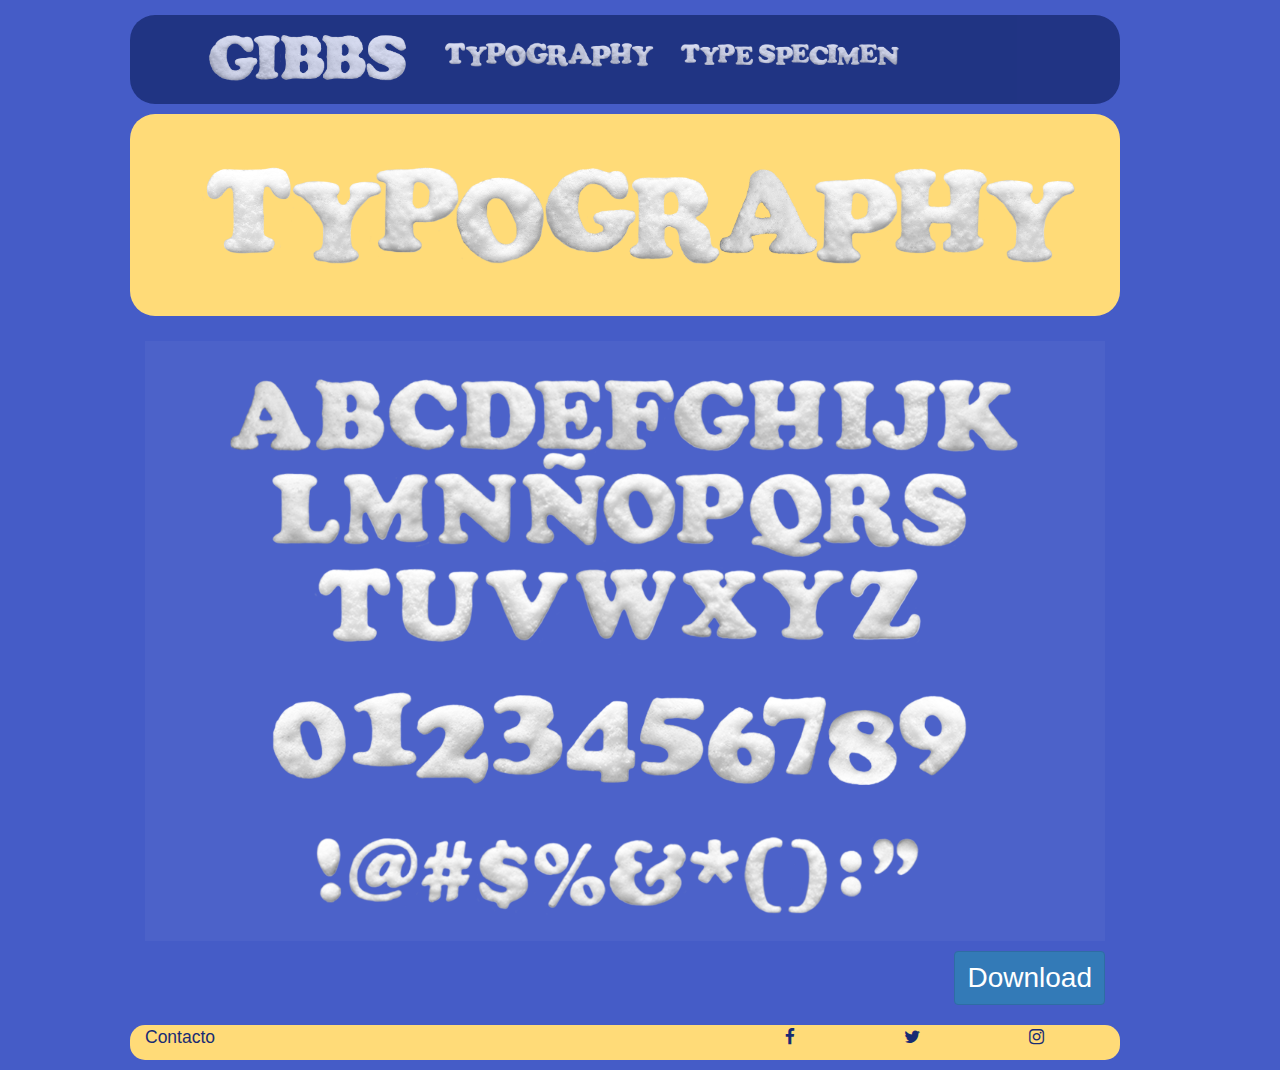
<file: font.html>
<!DOCTYPE html>
<html lang="en">
<head>
	<meta charset="UTF-8">
	<meta name="viewport" content="width=device-width, initial-scale=1.0">
	<title>GIBBS</title>
	<link rel="shortcut icon" type="image/png" href="img/favicon.png"/>
	<link rel="stylesheet" type="text/css" href="css/bootstrap.css"/>
	<link rel="stylesheet" type="text/css" href="css/style.css"/>
	<link rel="stylesheet" href="https://maxcdn.bootstrapcdn.com/font-awesome/4.6.2/css/font-awesome.min.css">

</head>


<body>
<div id="container">

<!--==================		Head 		==================-->

	<header>

		<nav class="row col-xs-12 col-sm-12 col-md-12 col-lg-12">
			<ul>

				<li>
					<a href="index.html"><img src="img/logo.png"></a>
				</li>
				<li>
					<a href="font.html"><img src="img/font.png"></a>
				</li>
				<li>
					<a href="typespecimen.html"><img src="img/type.png"></a>
				</li>

			</ul>
		</nav>

		<div id="header_img_font" class="row col-xs-12 col-sm-12 col-md-12 col-lg-12">

			<img src="img/font.png">
			
		</div>
		
	</header>

	<!--=================		Section 		=================-->

	<section class="row">

		<div id="frase" class="col-xs-12 col-sm-12 col-md-12 col-lg-12">
			<img src="img/abc.png">
		</div>

		<div id="button" class="col-xs-12 col-sm-12 col-md-12 col-lg-12">

			<a class="btn btn-primary" href="https://drive.google.com/open?id=0B02pHVLjUjf8dGFkU2hiQUVmUVE" role="button" target="_blank">Download</a>
			
		</div>

	</section>

		<!--===================		Footer 		===================-->

	<footer class="row">

		<div id="contacto" class="col-xs-6 col-sm-6 col-md-6 col-lg-6">

			<a href="#">Contacto</a>
			
		</div >
		<div id="social_media" class="col-xs-6 col-sm-6 col-md-6 col-lg-6">

			<ul>

				<li>
					<a href="https://www.facebook.com/camila.grisotto"><i class="fa fa-facebook" aria-hidden="true"></i></a>
				</li>

				<li>
					<a href="https://twitter.com/camilagrisotto"><i class="fa fa-twitter" aria-hidden="true"></i></a>
				</li>

				<li>
					<a href="https://www.instagram.com/camilagrisotto/"><i class="fa fa-instagram" aria-hidden="true"></i></a>
				</li>

			</ul>
			
		</div>

	</footer>

</div>
</body>
</html>
</file>
<file: css/style.css>
/****************               Body   	     ****************/
body {
	height: auto;
	background-color: #455CC7;
}

#container {
	max-width: 990px;
	margin: 0 auto;
	width: 100%;
 	align-self: center;
}

/****************               Header   	     ****************/

header {
	width: 100%;
	height: auto;
	margin-bottom: 15px;
	margin-top: 15px;
}

nav {
	float: left;
	background-color: #182B73;
	border-radius: 25px;
	width: 70%;
	height: auto;
	border-radius: 25px;
	opacity: 0.8;
}
nav ul {
	list-style: none;
}
nav ul li {
	display: inline;
	margin-left: 5px;
	margin-right: 5px;
}
nav ul li a img {
	width: 25%;
}
nav ul li a img:hover {
	width: 30%;
}
#header_img {
	width: 100%;
	height: auto;
	background-color: #FFDB78;
	border-radius: 25px;
	margin-top: 10px;
	margin-bottom: 25px;
}
#header_img_font {
	width: 100%;
	height: auto;
	background-color: #FFDB78;
	border-radius: 25px;
	margin-top: 10px;
	margin-bottom: 25px;
}
#header_img img {
	width: 100%; 
	height: auto;
	margin: 15px;
}
#header_img_font img {
	width: 100%; 
	height: auto;
	margin-top: 50px;
	margin-bottom: 50px;
	margin-left: 15px;
	margin-right: 15px;
	}

/****************               Section   	     ****************/

section {
	width: 100%;
	height: auto;
	margin-bottom: 15px;
}

#frase img {
	width: 100%;
}
#button {
	margin-top: 10px;
}
#button a {
	color: white;
	font-size: 2em;
	float: right;
}

/****************               Footer   	     ****************/

footer {
	width: 100%;
	background-color: #FFDB78;
	border-radius: 15px;
	margin-top: 20px;
	margin-bottom: 10px;
}
#foot {
	margin-top: 10px;
}
#contacto {
	float: left;
	position: relative;
}
#contacto a {
	text-decoration: none;
	color: #182B73;
	font-size: 1.25em;
}
#contacto a:hover{
	color: orange;
}
#social_media {
	float: right;
	position: relative;
}
#social_media ul {
	list-style: none;
}
#social_media ul li {
	display: inline;
	margin-left: 105px;
	bottom-top: 5px;
}
#social_media ul li a {
	text-decoration: none;
	color: #182B73;
	font-size: 1.25em;
}
#social_media ul li a:hover {
	color: orange;
</file>
